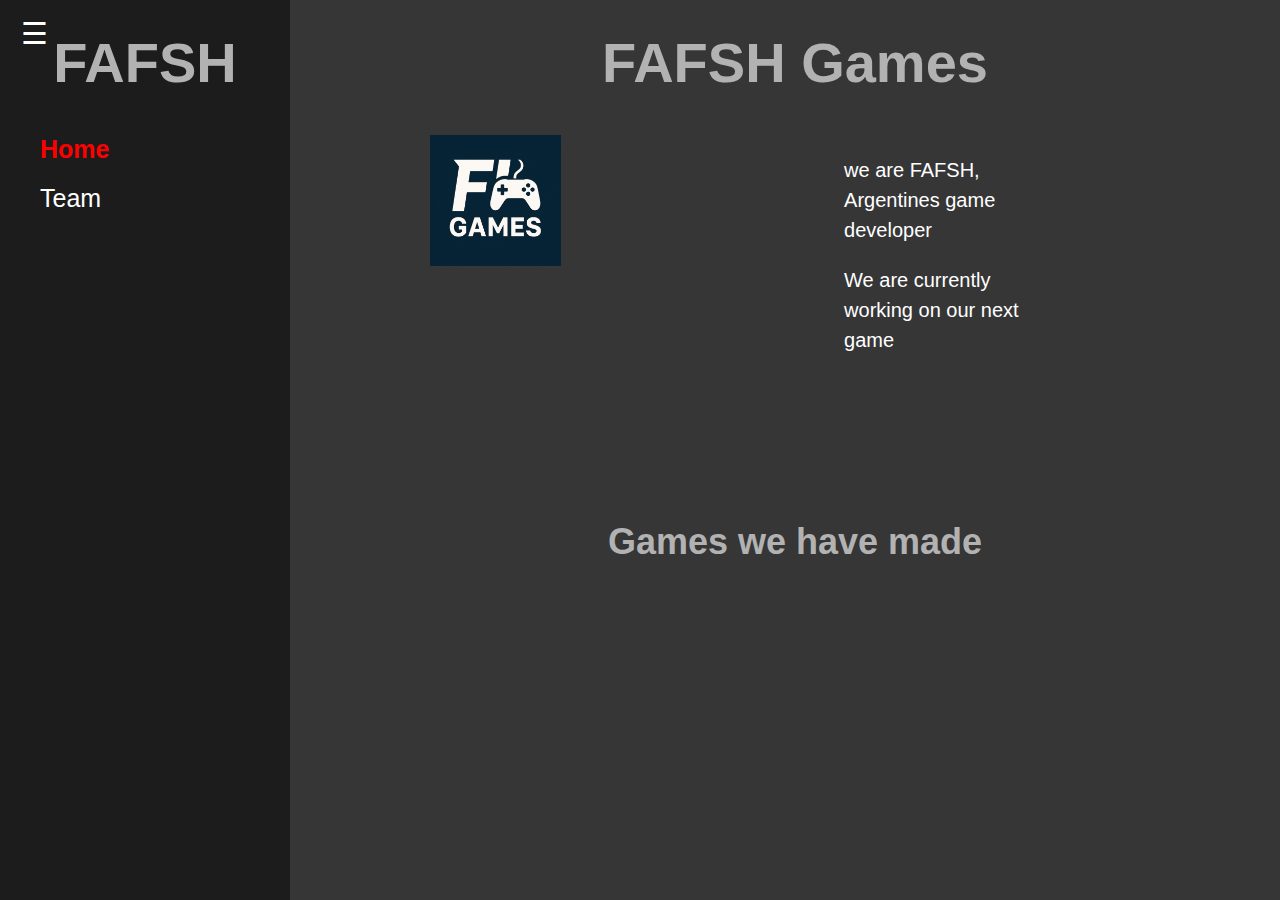
<file: index.html>
<!DOCTYPE html>
<html lang="en">
<head>
    <meta charset="UTF-8">
    <meta name="viewport" content="width=device-width, initial-scale=1.0">
    <title>FAFSH Games - Home</title>
    <link rel="stylesheet" href="styles.css">
    <link rel="icon" href="imagenes/logo (1).ico" type="image/x-icon">
</head>
<body>
    <button class="open-btn" onclick="toggleSidebar()">☰</button>
    <div class="container">

        <!-- Menú lateral -->
        <nav class="sidebar" id="sidebar">
            <h2><a href="index.html">FAFSH</a></h2>
            <ul>
                <li><a href="index.html" class="active">Home</a></li>
                <li><a href="bio.html">Team</a></li>
            </ul>
        </nav>

        <!-- Contenido principal -->
        <main class="main-content">
            <h1>FAFSH Games</h1>
            <section id="home">
                <div class="content1">
                    <div class="logos">
                        <img src="imagenes/logo.png" alt="logo" id="logofi">
                    </div>
                    <div class="parrafos">
                        <p>we are FAFSH, Argentines game developer</p>
                        <p>We are currently working on our next game</p>
                    </div>
                </div>
            </section>
            <section id="text">
                <h2>Games we have made</h2>
            </section>
            <section id="games" class="gamesContainer">
                <!-- Tus juegos van aquí -->
            </section>
        </main>
    </div>
    <script src="script.js"></script>
</body>
</html>
</file>
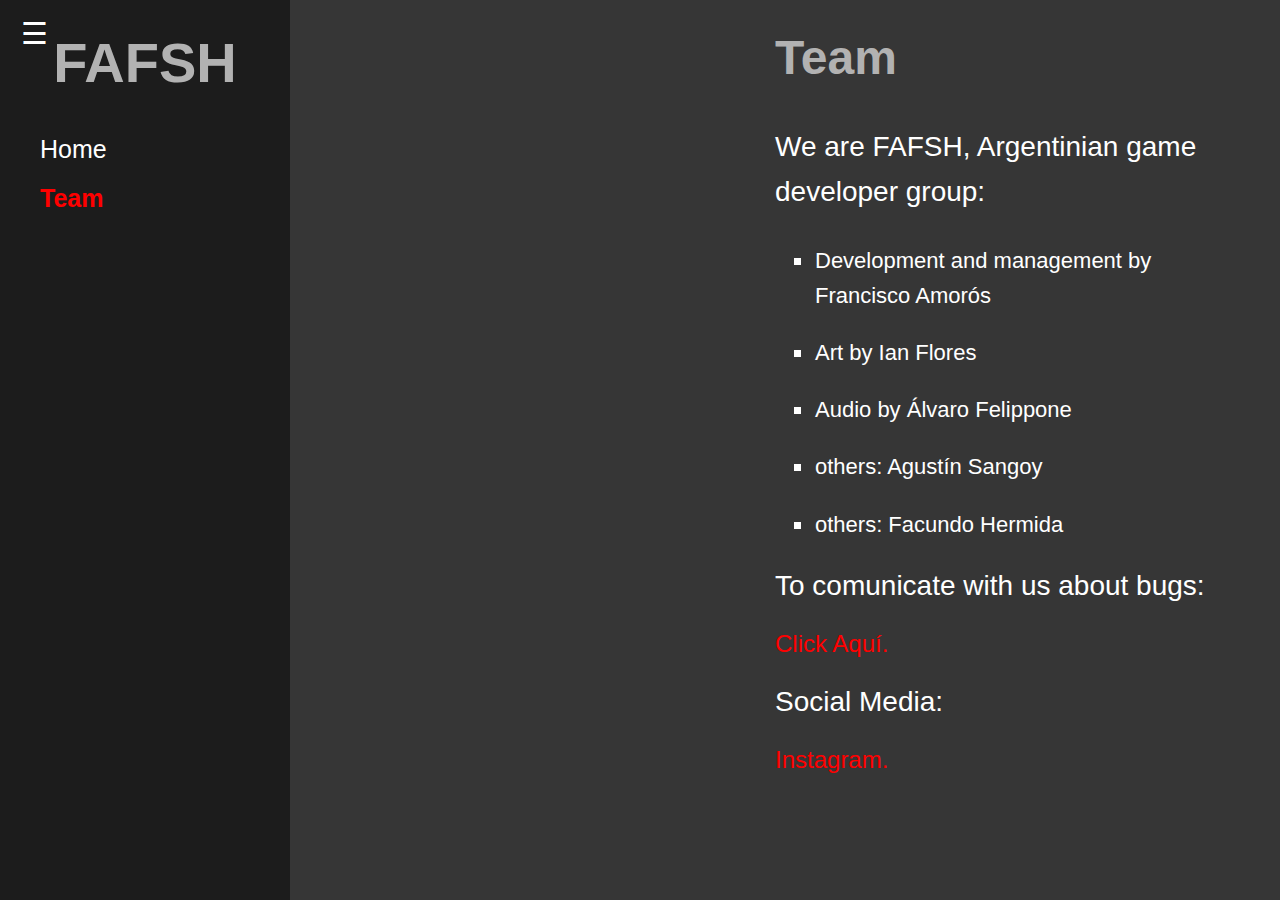
<file: bio.html>
<!DOCTYPE html>
<html lang="en">
<head>
    <meta charset="UTF-8">
    <meta name="viewport" content="width=device-width, initial-scale=1.0">
    <title>FAFSH Games - Team</title>
    <link rel="stylesheet" href="styles.css">
    <link rel="icon" href="imagenes/logo (1).ico" type="image/x-icon">
</head>
<body>
    <button class="open-btn" onclick="toggleSidebar()">☰</button>
    <div class="container">
        <!-- Menú lateral -->
        <nav class="sidebar" id="sidebar">
            <h2><a href="index.html">FAFSH</a></h2>
            <ul>
                <li><a href="index.html">Home</a></li>
                <li><a href="bio.html" class="active">Team</a></li>
            </ul>
        </nav>

        <!-- Contenido principal -->
        <main class="main-content-bio">
            <section id="bio">
                <h1>Team</h1>
                <div class="bio-content">
                    <p style="font-family: Arial; font-size: 28px;">We are FAFSH, Argentinian game developer group:</p>
                    <ul>
                        <li style="list-style:square; font-family: Arial; font-size: 24px;"><p>Development  and management by Francisco Amorós</p></li>
                        <li style="list-style:square; font-family: Arial; font-size: 24px;"><p>Art by Ian Flores</p></li>
                        <li style="list-style:square; font-family: Arial; font-size: 24px;"><p>Audio by Álvaro Felippone</p></li>
                        <li style="list-style:square; font-family: Arial; font-size: 24px;"><p>others: Agustín Sangoy</p></li>
                        <li style="list-style:square; font-family: Arial; font-size: 24px;"><p>others: Facundo Hermida</p></li>
                    </ul>
                </div>
            </section>
            <section>
                <div>
                    <p style="font-family: Arial; font-size: 28px;">To comunicate with us about bugs: </p>
                    <a href="https://docs.google.com/forms/d/e/1FAIpQLSdDJWCjdWEoitTV-k0H1W-Mt9HsDLqu_rfVb8cwr1uwqAbZsw/viewform?usp=preview" style="color: red; font-size: 24px; text-decoration: none;">Click Aquí.</a>
                </div>
                <div>
                    <p style="font-family: Arial; font-size: 28px;">Social Media:</p>
                    <a href="https://www.instagram.com/fafh_studio/" style="color: red; font-size: 24px; text-decoration: none;">Instagram.</a>
                </div>
            </section>
        </main>
    </div>
    <script src="script.js"></script>
</body>
</html>
</file>
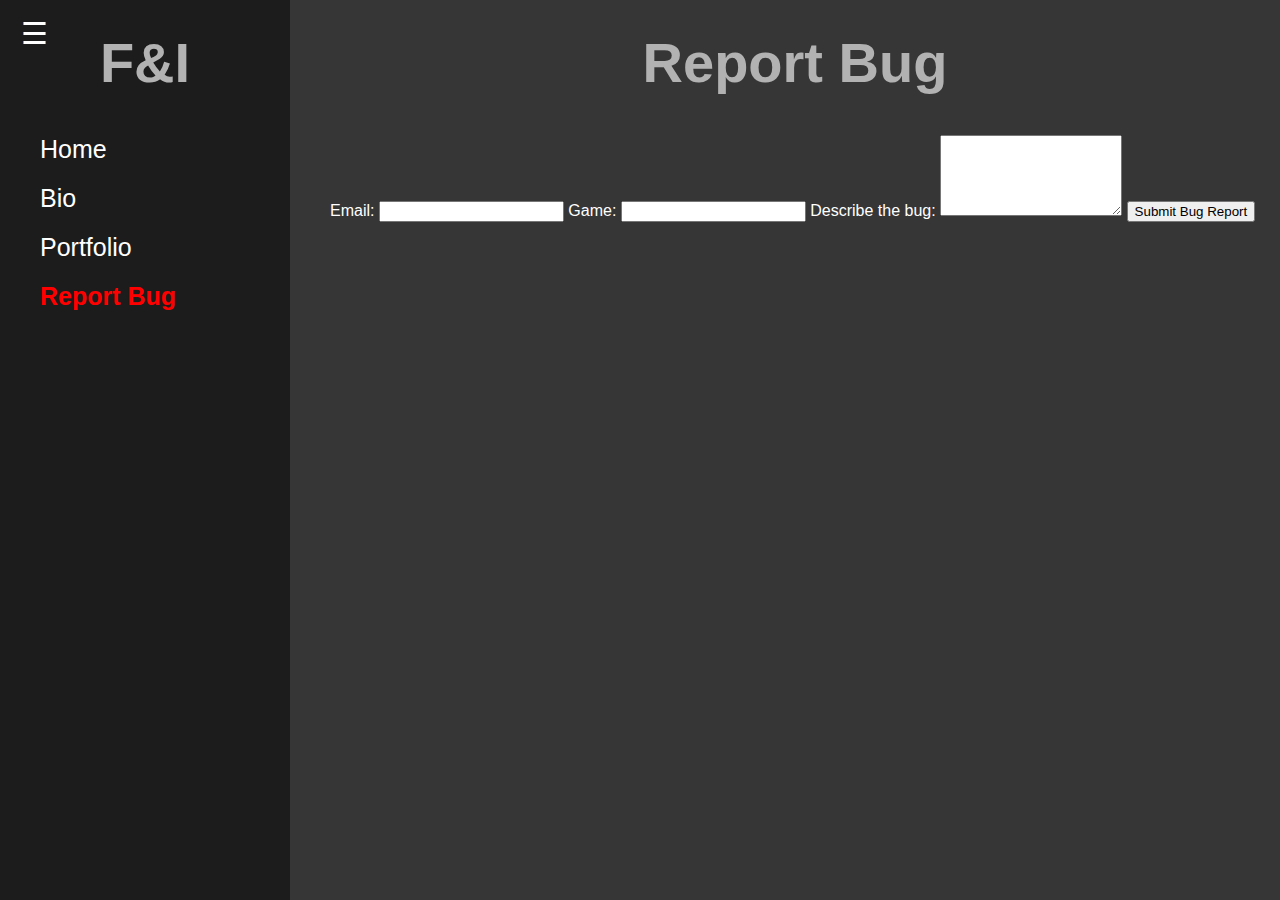
<file: contact.html>
<!DOCTYPE html>
<html lang="en">
<head>
    <meta charset="UTF-8">
    <meta name="viewport" content="width=device-width, initial-scale=1.0">
    <title>F&I Games - Contacto</title>
    <link rel="stylesheet" href="styles.css">
</head>
<body>
    <button class="open-btn" onclick="toggleSidebar()">☰</button>
    <div class="container">
        <nav class="sidebar" id="sidebar">
            <h2><a href="index.html">F&I</a></h2>
            <ul>
                <li><a href="index.html">Home</a></li>
                <li><a href="bio.html">Bio</a></li>
                <li><a href="portfolio.html">Portfolio</a></li>
                <li><a href="contact.html" class="active">Report Bug</a></li>
            </ul>
        </nav>
        <main class="main-content" id="contact_body">
            <section id="contact">
                <h1>Report Bug</h1>
                <form action="https://formspree.io/f/mblgqqkv" method="POST">
                    <label for="email">Email:</label>
                    <input type="email" id="email" name="email" required>

                    <label for="game">Game:</label>
                    <input list="game-options" id="game" name="game" required>
                    <datalist id="game-options">
                        <option value="Error en la interfaz">
                        <option value="Fallo en la funcionalidad">
                        <option value="Problema de rendimiento">
                        <option value="Error en la base de datos">
                        <option value="Otro">
                    </datalist>

                    <label for="bug_description">Describe the bug:</label>
                    <textarea id="bug_description" name="bug_description" rows="5" required></textarea>
        
                    <button type="submit">Submit Bug Report</button>
                </form>
            </section>
        </main>
    </div>
    <script src="script.js"></script>
</body>
</html>
</file>
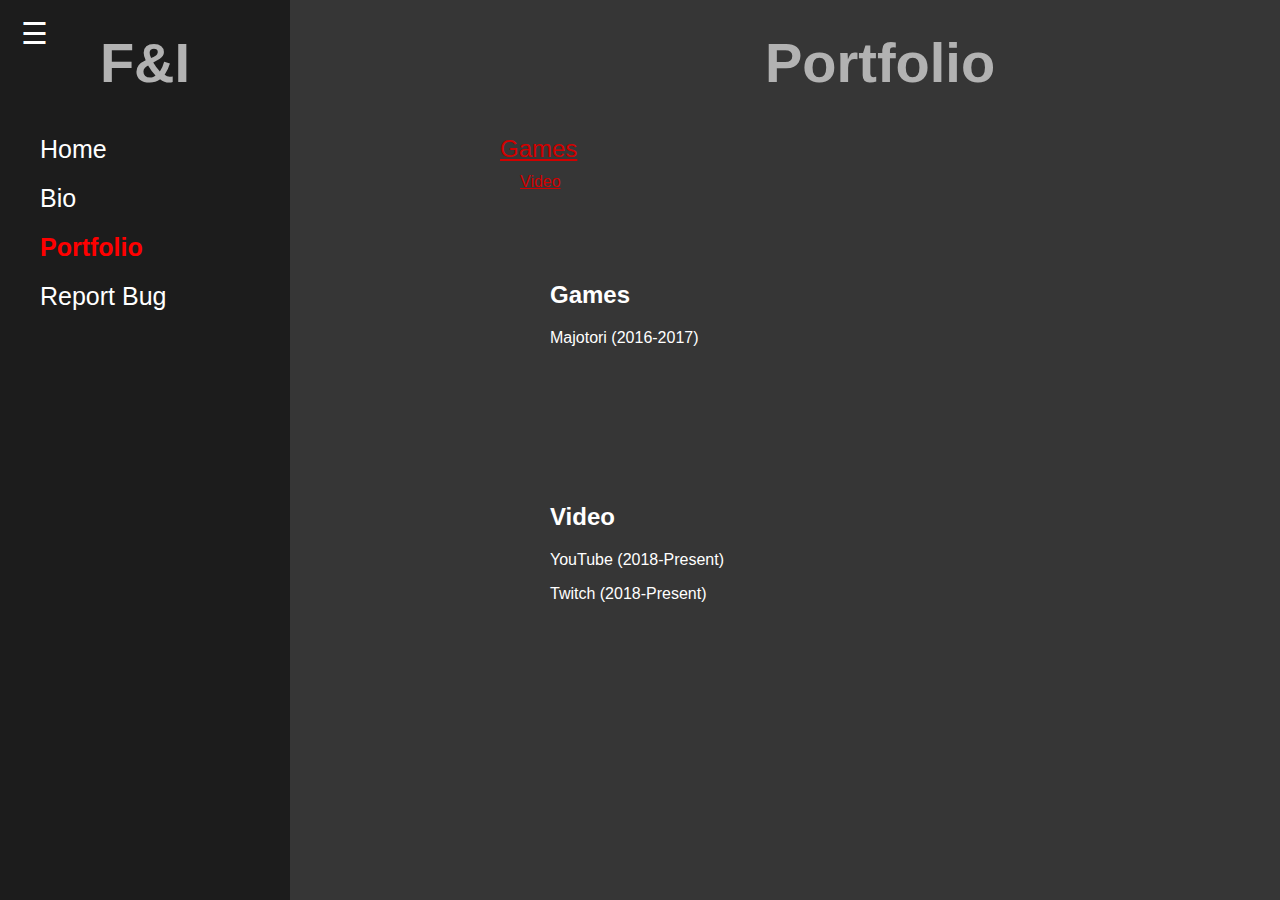
<file: portfolio.html>
<!DOCTYPE html>
<html lang="en">
<head>
    <meta charset="UTF-8">
    <meta name="viewport" content="width=device-width, initial-scale=1.0">
    <title>F&I Games - Portfolio</title>
    <link rel="stylesheet" href="styles.css">
</head>
<body>
    <button class="open-btn" onclick="toggleSidebar()">☰</button>
    <div class="container">
        <!-- Menú lateral -->
        <nav class="sidebar" id="sidebar">
            <h2><a href="index.html">F&I</a></h2>
            <ul>
                <li><a href="index.html">Home</a></li>
                <li><a href="bio.html">Bio</a></li>
                <li><a href="portfolio.html" class="active">Portfolio</a></li>
                <li><a href="contact.html">Report Bug</a></li>
            </ul>
        </nav>

        <!-- Contenido principal -->
        <main class="main-content-portfolio">
            <section id="portfolio">
                <h1>Portfolio</h1>
                <div class="links">
                    <a href="#Games" class="scroll-link" style="font-size: 24px;">Games</a>
                    <a href="#Robot Game" class="scroll-link" style="margin-left: 20px;">Video</a>
                </div>
                <div class="section-portfolio" id="games">
                    <h2>Games</h2>
                    <p>Majotori (2016-2017)</p>
                    <!-- Contenido relacionado con juegos -->
                </div>
            
                <div class="section-portfolio" id="videos">
                    <h2>Video</h2>
                    <p>YouTube (2018-Present)</p>
                    <p>Twitch (2018-Present)</p>
                    <!-- Contenido relacionado con videos -->
                </div>

                <script>
                    // Función para ajustar el desplazamiento al hacer clic en un enlace
                    document.querySelectorAll('.scroll-link').forEach(anchor => {
                        anchor.addEventListener('click', function(e) {
                            e.preventDefault();
                            const target = document.querySelector(this.getAttribute('href'));
                            const offset = -500; // Ajuste de desplazamiento (cambia este valor según lo necesites)
                            const bodyRect = document.body.getBoundingClientRect().top;
                            const elementRect = target.getBoundingClientRect().top;
                            const offsetPosition = elementRect - bodyRect - offset;
            
                            window.scrollTo({
                                top: offsetPosition,
                                behavior: 'smooth'
                            });
                        });
                    });
                </script>
            </section>
        </main>
    </div>
    <script src="script.js"></script>
</body>
</html>
</file>
<file: styles.css>
/* Estilos básicos */
body {
    margin: 0;
    font-family: Arial, sans-serif;
    background-color: #363636;
    color: #fff;
    display: flex; /* Hace que los hijos del body se distribuyan horizontalmente */
}

/* Contenedor principal */
.container {
    display: flex; /* Hace que los elementos hijos se distribuyan horizontalmente */
    width: 100%;
    min-height: 100vh; /* Se asegura de que el contenido cubra toda la altura */
}

.main-content {
    flex: 1; /* Ocupa todo el espacio restante a la derecha de la barra lateral */
    padding: 20px;
    transition: padding-left 0.3s ease-in-out;
    margin-left: 80px; /* Margen suficiente para la sidebar abierta */
}

.main-content-portfolio {
    flex: 1;
    padding: 20px;
    transition: padding-left 0.3s ease-in-out;
    margin-left: 250px;
}

.main-content-bio {
    flex: 1;
    padding: 20px;
    transition: padding-left 0.3s ease-in-out;
    margin-left: 525px;
}

/* Estilos generales */
.sidebar {
    background-color: #1c1c1c;
    width: 250px;
    height: 100vh;
    position: fixed;
    left: 0;
    top: 0;
    padding: 20px;
    transition: transform 0.3s ease-in-out;
    z-index: 100; /* Se asegura de que esté sobre el contenido */
}

/* Ocultar barra lateral por defecto en pantallas pequeñas */
.sidebar.closed {
    transform: translateX(-100%); /* Mueve la barra fuera de la pantalla */
}

.main-content.sidebar-closed {
    padding-left: 0; /* Elimina el margen cuando la barra lateral está cerrada */
}

.main-content-portfolio.sidebar.closed {
    padding-left: 0;
}

.main-content-bio.sidebar-closed {
    padding-left: 0;
}

/* Estilos del botón */
.open-btn {
    font-size: 30px;
    background-color: #1c1c1c;
    color: white;
    border: none;
    position: fixed;
    top: 15px;
    left: 15px;
    cursor: pointer;
    z-index: 1000;
}

.changecolortheme {
    font-size: 30px;
    background-color: #1c1c1c;
    color: white;
    border: none;
    position: fixed;
    top: 60px;
    left: 10px;
    cursor: pointer;
    z-index: 1000;
}

/* Estilos para pantallas grandes (sin cerrar barra) */
@media (min-width: 769px) {
    .sidebar {
        transform: translateX(0); /* Siempre visible */
    }
    .main-content {
        padding-left: 250px; /* Espacio para la barra lateral en pantallas grandes */
    }

    .main-content-portfolio {
        padding-left: 250px;
    }

    .main-content-bio {
        padding-left: 250px;
    }
}

/* Estilos para pantallas pequeñas */
@media (max-width: 768px) {
    .sidebar {
        transform: translateX(-100%); /* Oculta por defecto en pantallas pequeñas */
    }

    .sidebar.show {
        transform: translateX(0); /* Muestra la barra cuando la clase show está activa */
    }

    .main-content, .main-content-portfolio, .main-content-bio {
        margin-left: 0;
    }
}



.sidebar h2, main h1 {
    font-size: 56px;
    color: rgb(178, 178, 178); /* Cambia a rojo */
    margin-top: 10px;
    margin-bottom: 40px;
    text-align: center;
}

.sidebar h2 a {
    text-decoration: none;
    color: rgb(178, 178, 178); /* Cambia a rojo */
}

/*#home {
    margin-left: 240px;
}

#bio, #portfolio, #contact {
    margin-left: 200px;
}

#bio {
    height: 100vh;
}*/

#bio h1 {
    font-size: 48px;
    color: rgb(178, 178, 178);
    margin-top: 10px;
    margin-bottom: 40px;
    text-align: left;
}

.sidebar ul {
    list-style: none;
    padding: 0;
    margin-left: 20px;
}

.sidebar ul li {
    margin: 20px 0;
}

.sidebar ul li a {
    color: #fff;
    text-decoration: none;
    font-size: 25px;
}

/* Estilo para el enlace seleccionado */
.sidebar ul li a.active {
    color: red; /* Cambia el color del enlace seleccionado */
    font-weight: bold; /* Opcional: hacer el texto más grueso */
}


.sidebar ul li a:hover {
    color: red;
}

/* Alineación de la bio */
.bio-content {
    display: block;
    justify-content: space-between;
    align-items: center;
}

.bio-content p {
    font-size: 22px;
    line-height: 1.6;
    max-width: 600px;
    margin-right: 20px;
}

.profile-pic {
    width: 150px;
    border-radius: 50%;
    margin-left: 20px;
    box-shadow: 0 4px 8px rgba(0, 0, 0, 0.3);
}

/* Sección portfolio */
.game-list {
    display: flex;
    justify-content: space-around;
}

.game {
    text-align: center;
}

.game img {
    width: 200px;
    height: auto;
    border-radius: 10px;
    margin-bottom: 10px;
}

.game a {
    display: inline-block;
    color: #fff;
    background-color: red;
    padding: 5px 10px;
    border-radius: 5px;
    text-decoration: none;
}

.game a:hover {
    background-color: darkred;
}


.content1 {
    margin-right: 140px;
    display: flex;
    justify-content: center; /* Alinea horizontalmente los elementos dentro del contenedor */
}

.logos img {
    max-width: 60%;
    max-height: 60%;
}



.content1 p {
    font-size: 20px;
    max-width: 500px; /* Controla el ancho del párrafo para que se divida en varias líneas */
    text-align: left;
    line-height: 1.5; /* Para mejorar la legibilidad del texto */
}

#text {
    text-align: center;
    margin-top: 125px;
    font-size: 24px;
    color: rgb(178, 178, 178);
}

/*.gamesContainer {
    justify-content: space-between;
    display: flex;
}*/

.gamesContainer {
    display: flex;
    flex-wrap: wrap; /* Permite que los juegos se ajusten en varias filas si es necesario */
    justify-content: space-around;
    gap: 75px; /* Añade espacio entre los juegos */
}

.gamesContainer img {
    max-width: 300px;
    max-height: 300px;
    margin-top: 50px;
}

.juego {
    text-align: center; /* Centra el texto debajo de la imagen */
}

.logosredes {
    justify-content: left;
    display: flex; /* Hace que el enlace esté en una nueva línea, debajo de la imagen */
    margin-top: 10px;
    gap: 30px;
    max-width: 60%;
    max-height: 60%;
    margin-left: 100px;
}
.logosredes img {
    display: block;
    margin-right: 0;
    max-width: 75px;
    max-height: 50px;
}

.juego img {
    width: 100%; /* Asegura que la imagen ocupe el 100% del contenedor */
    height: auto;
}

.juego a {
    font-size: 20px;
    display: block; /* Hace que el enlace esté en una nueva línea, debajo de la imagen */
    margin-top: 10px;
    color: #db0e0e; /* Opcional: color del enlace */
}

.juego a:hover {
    color: #c20000;
}

.scroll-link {
    display: block;
    color: rgb(209, 0, 0);
    margin-top: 10px;
}

.section-portfolio {
    padding: 50px;
    margin: 20px 0;
}



#logofi {
    max-width: 50%;
    max-height: 50%;
    margin-left: 100px;
}

.parrafos {
    margin-right: 100px;
}
</file>
